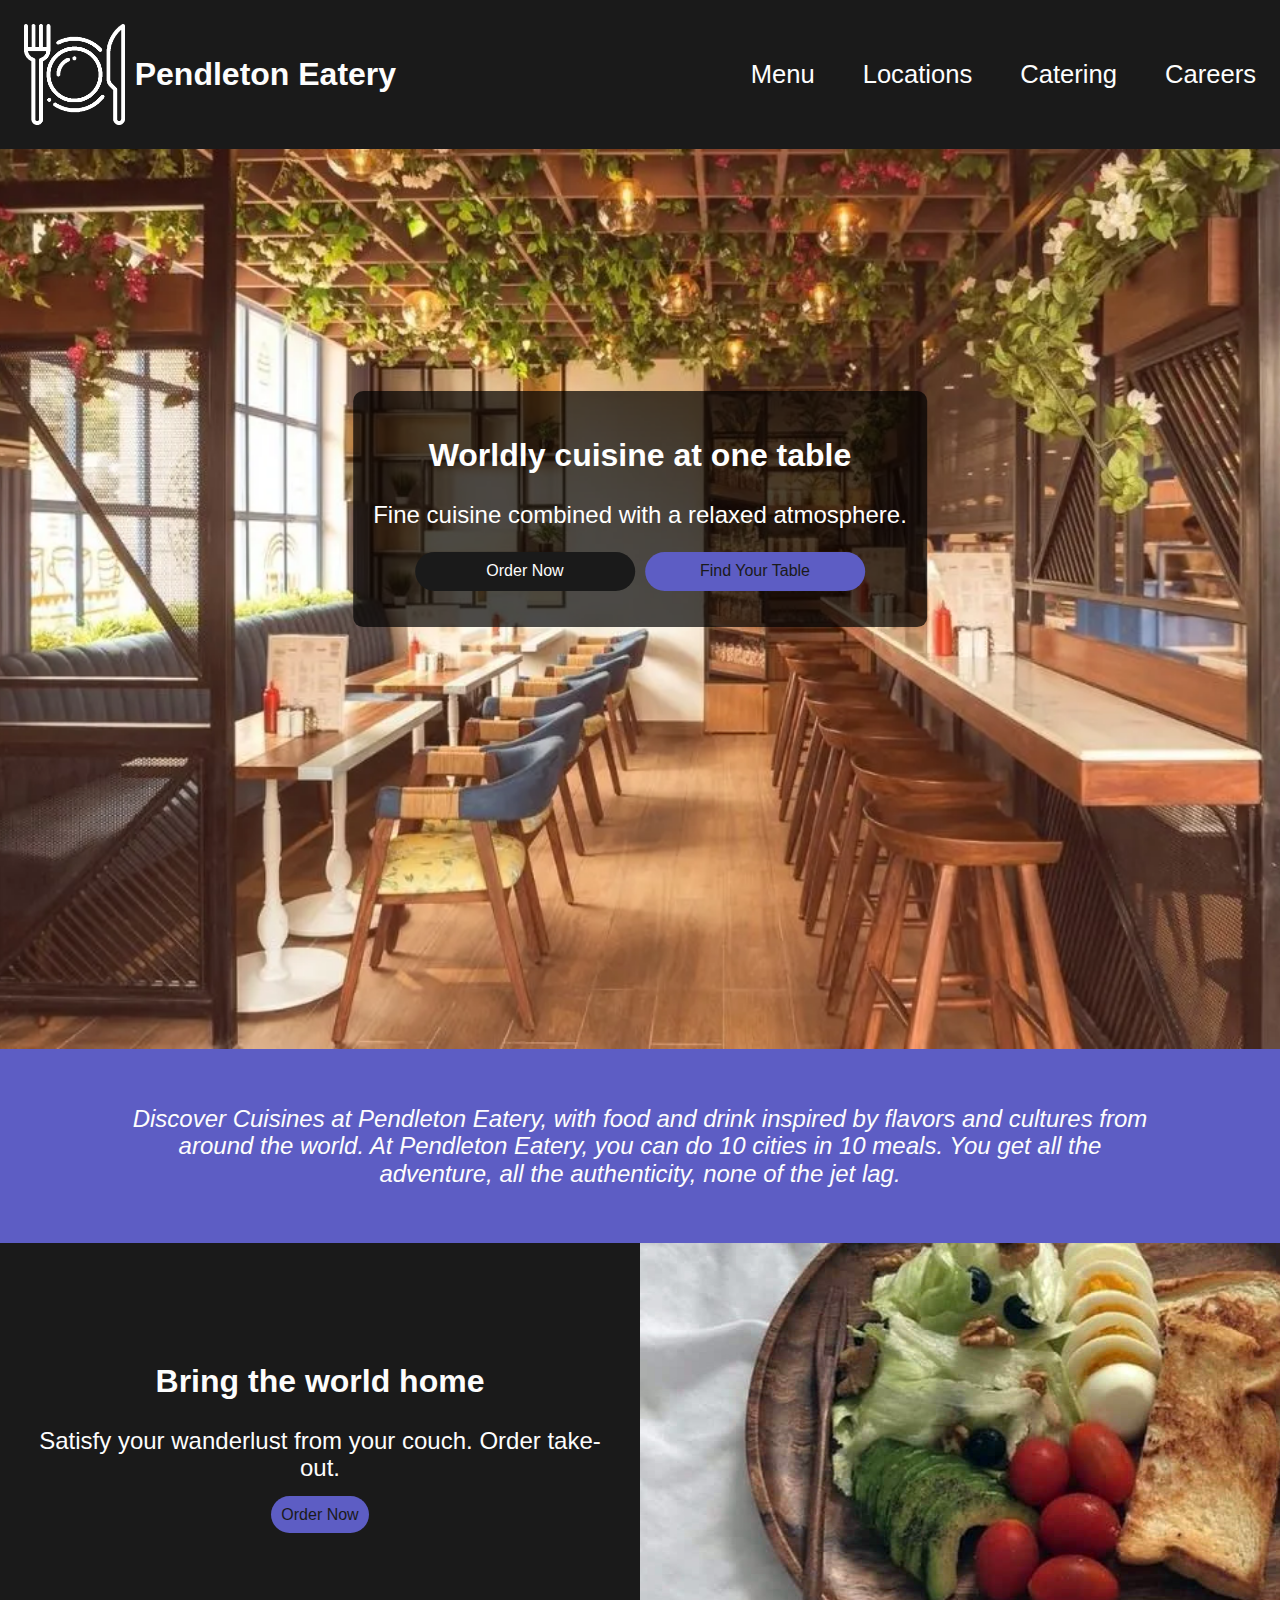
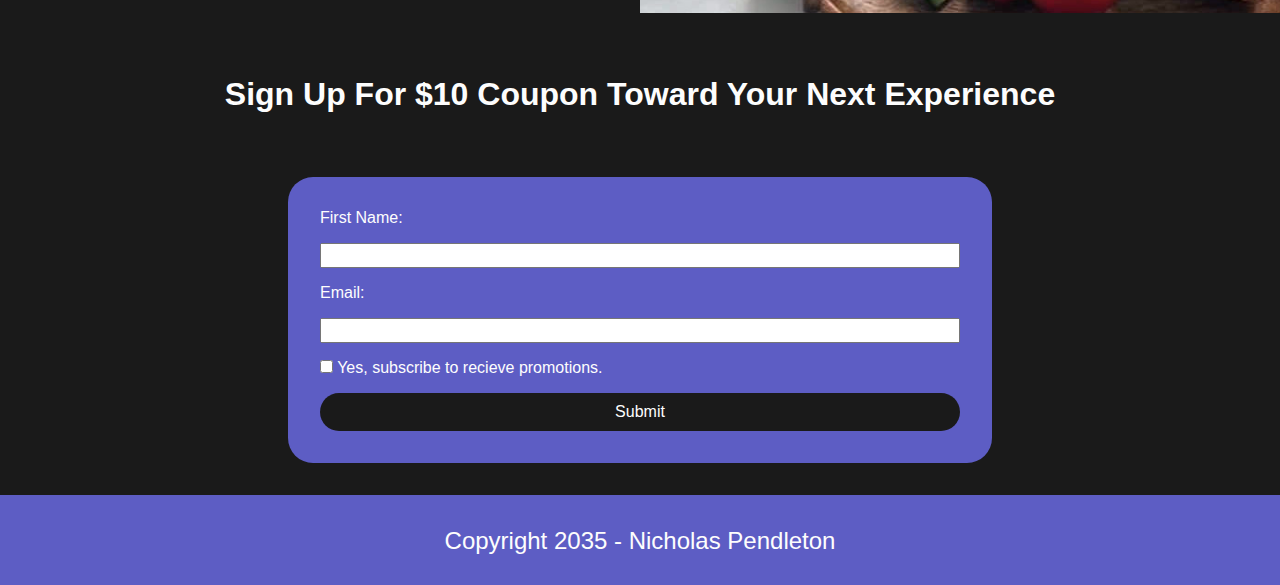
<file: index.html>
<!doctype html>
<html class="no-js" lang="en">

<head>
  <meta charset="utf-8">
  <title>Pendleton Eatery</title>
  <meta name="description" content="This is my submission for project 2">
  <meta name="viewport" content="width=device-width, initial-scale=1">

  <meta property="og:title" content="">
  <meta property="og:type" content="">
  <meta property="og:url" content="">
  <meta property="og:image" content="">

  <link rel="manifest" href="site.webmanifest">
  <link rel="icon" href="./img/logo.png">
  <!-- Place favicon.ico in the root directory -->

  <link rel="stylesheet" href="css/normalize.css">
  <link rel="stylesheet" href="css/main.css">

  <meta name="theme-color" content="#fafafa">
</head>

<body class="body-d-flex-column">
  <header>
    <nav class="navbar">
      <div class="logo-and-name">
        <img src="img/logo.png" class="logo" alt="">
        <a href="./index.html"><h1>Pendleton Eatery</h1></a>
      </div>
      <div id="main-menu" class="main-menu offcanvas-nav">
        <ul id="offcanvas-menu" class="menu">
          <li><a href="./catch-all.html">Menu</a></li>
          <li><a href="./catch-all.html">Locations</a></li>
          <li><a href="./catch-all.html">Catering</a></li>
          <li><a href="./catch-all.html">Careers</a></li>
        </ul>

        <input type="checkbox" id="trymenu-toggle">
        <label for="trymenu-toggle" class="tryhamburger">&#9776;</label>
        <ul class="trymenu">
          <li><a href="./catch-all.html">Menu</a></li>
          <li><a href="./catch-all.html">Locations</a></li>
          <li><a href="./catch-all.html">Catering</a></li>
          <li><a href="./catch-all.html">Careers</a></li>
        </ul>

      </div>
    </nav>
  </header>
  <main>
    <section class="hero">
      <img src="./img/restaurant.webp" alt="" class="hero-image">
      <div class="hero-overlay">
          <h2><strong>Worldly cuisine at one table</strong></h2>
          <p>Fine cuisine combined with a relaxed atmosphere.</p>
          <div class="buttondiv">
            <a href="./catch-all.html" class="button-style1">Order now</a>
            <a href="./catch-all.html" class="button-style2">Find your table</a>
          </div>
        </div>
      </div>
    </section>
    <section class="description">
      <p>Discover Cuisines at Pendleton Eatery, with food and drink inspired by flavors 
        and cultures from around the world. At Pendleton Eatery, you can do 10 cities in 10 meals. You 
        get all the adventure, all the authenticity, none of the jet lag.</p>
    </section>
    <section class="aestfoodblock">
      <div class="aestfoodcontent">
        <h2>Bring the world home</h2>
        <p>Satisfy your wanderlust from your couch. Order take-out.</p>
        <a href="./catch-all.html" class="button-style2">Order now</a>
      </div>
      <div class="aestfoodimgblock"><img src="./img/aestfood1.jpg" class="aestfoodimg" alt=""></div>
    </section>
    <div class="couponformblock">
      <h2>Sign Up For $10 Coupon Toward Your Next Experience</h2>
      <form class="couponform" action="./thank-you.html" id="couponform">
        <label for="FirstName">First Name:</label>
        <input type="text" id="FirstName" name="FirstName" required aria-required="true">

        <label for="contactEmail">Email:</label>
        <input type="email" id="contactEmail" name="contactEmail" required aria-required="true">
      
        <div>
          <input type="checkbox" id="contactpermission" name="contactpermission">
          <label for="contactpermission">Yes, subscribe to recieve promotions.</label>
        </div>

        <button class="button-style1" type="submit">Submit</button>
      </form>
    </div>
  </main>

  <footer>
    <p>Copyright 2035 - Nicholas Pendleton</p>
  </footer>
</body>
</html>
</file>
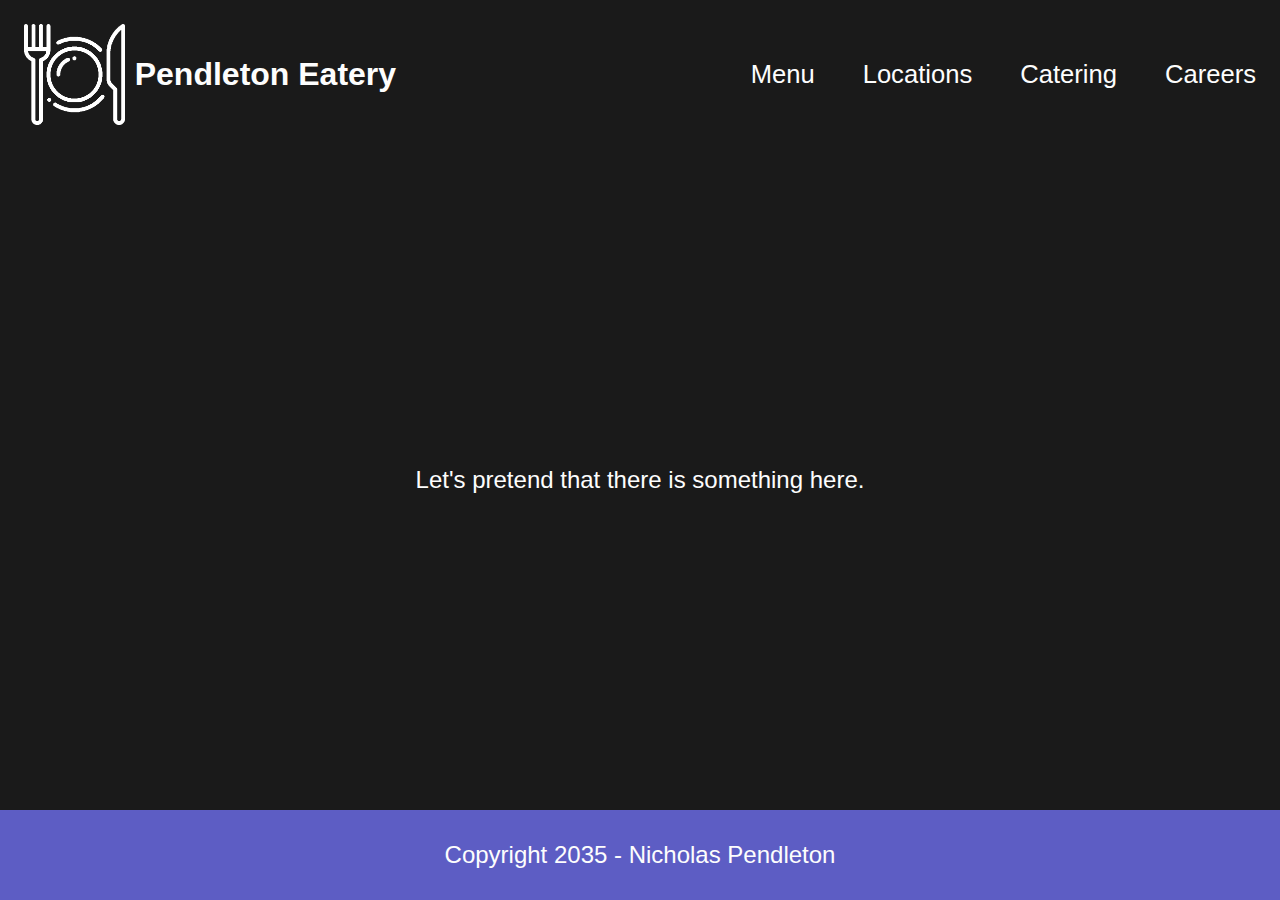
<file: catch-all.html>
<!doctype html>
<html class="no-js" lang="en">

<head>
  <meta charset="utf-8">
  <title>Catch-all</title>
  <meta name="description" content="This is the about page">
  <meta name="viewport" content="width=device-width, initial-scale=1">

  <meta property="og:title" content="">
  <meta property="og:type" content="">
  <meta property="og:url" content="">
  <meta property="og:image" content="">

  <link rel="manifest" href="site.webmanifest">
  <link rel="icon" href="./img/logo.png">
  <!-- Place favicon.ico in the root directory -->

  <link rel="stylesheet" href="css/normalize.css">
  <link rel="stylesheet" href="css/main.css">

  <meta name="theme-color" content="#fafafa">
</head>

<body class="body-d-flex-column">
  <header>
    <nav class="navbar">
      <div class="logo-and-name">
        <img src="img/logo.png" class="logo" alt="">
        <h1>Pendleton Eatery</h1>
      </div>
      <div id="main-menu" class="main-menu offcanvas-nav">
        <ul id="offcanvas-menu" class="menu">
          <li><a href="./catch-all.html">Menu</a></li>
          <li><a href="./catch-all.html">Locations</a></li>
          <li><a href="./catch-all.html">Catering</a></li>
          <li><a href="./catch-all.html">Careers</a></li>
        </ul>

        <input type="checkbox" id="trymenu-toggle">
        <label for="trymenu-toggle" class="tryhamburger">&#9776;</label>
        <ul class="trymenu">
          <li><a href="./catch-all.html">Menu</a></li>
          <li><a href="./catch-all.html">Locations</a></li>
          <li><a href="./catch-all.html">Catering</a></li>
          <li><a href="./catch-all.html">Careers</a></li>
        </ul>

      </div>
    </nav>
  </header>
  <main>
    <p>Let's pretend that there is something here.</p>
  </main>

  <footer>
    <p>Copyright 2035 - Nicholas Pendleton</p>
  </footer>
  <script> src="./js/main.js"</script>
</body>
</html>


</html>
</file>
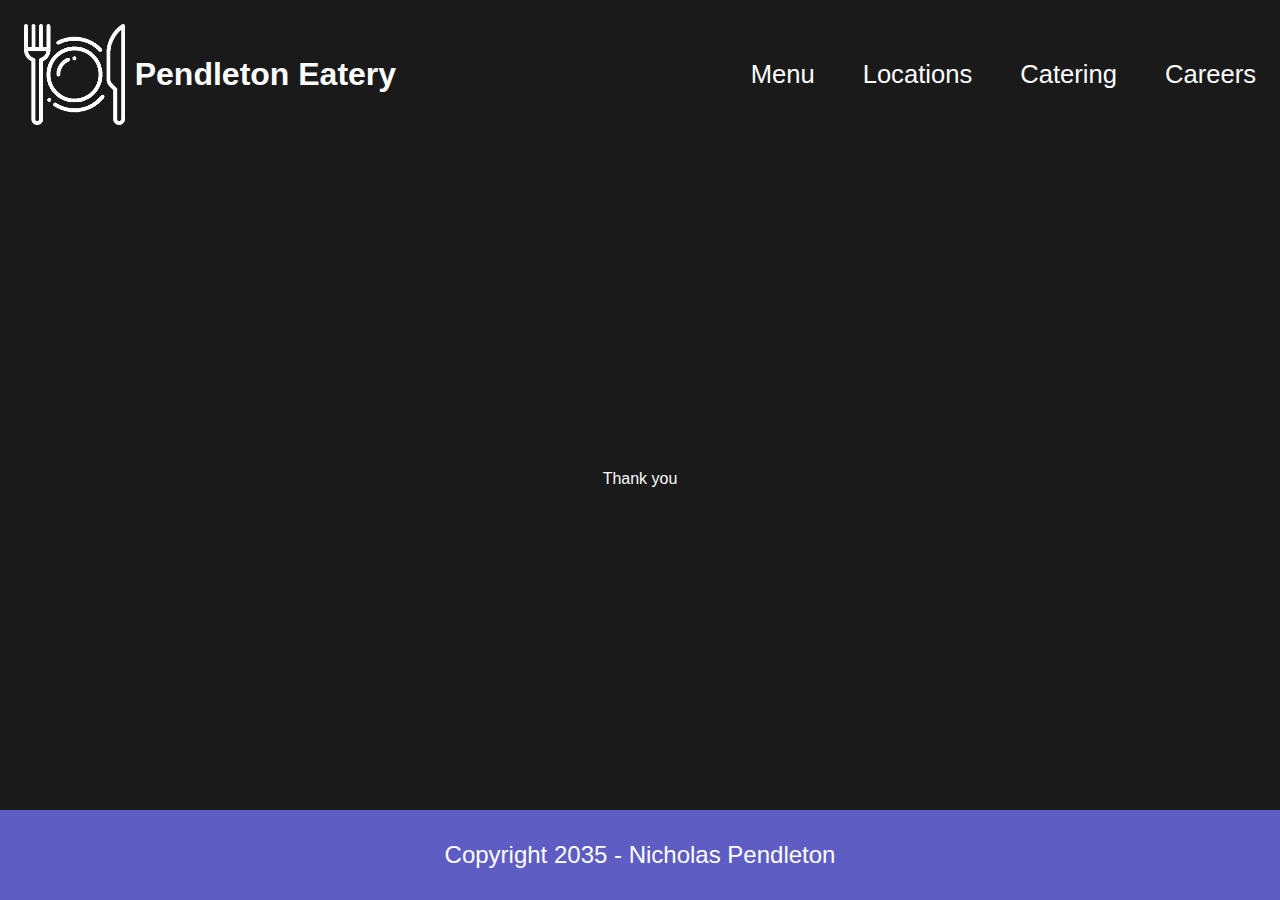
<file: thank-you.html>
<!doctype html>
<html class="no-js" lang="en">

<head>
  <meta charset="utf-8">
  <title>Thank You</title>
  <meta name="description" content="This is a thank you page">
  <meta name="viewport" content="width=device-width, initial-scale=1">

  <meta property="og:title" content="">
  <meta property="og:type" content="">
  <meta property="og:url" content="">
  <meta property="og:image" content="">

  <link rel="manifest" href="site.webmanifest">
  <link rel="icon" href="./img/logo.png">
  <!-- Place favicon.ico in the root directory -->

  <link rel="stylesheet" href="css/normalize.css">
  <link rel="stylesheet" href="css/main.css">

  <meta name="theme-color" content="#fafafa">
</head>

<body class="body-d-flex-column">
  <header>
    <nav class="navbar">
      <div class="logo-and-name">
        <img src="img/logo.png" class="logo" alt="">
        <a href="./index.html"><h1>Pendleton Eatery</h1></a>
      </div>
      <div id="main-menu" class="main-menu offcanvas-nav">
        <ul id="offcanvas-menu" class="menu">
          <li><a href="./catch-all.html">Menu</a></li>
          <li><a href="./catch-all.html">Locations</a></li>
          <li><a href="./catch-all.html">Catering</a></li>
          <li><a href="./catch-all.html">Careers</a></li>
        </ul>

        <input type="checkbox" id="trymenu-toggle">
        <label for="trymenu-toggle" class="tryhamburger">&#9776;</label>
        <ul class="trymenu">
          <li><a href="./catch-all.html">Menu</a></li>
          <li><a href="./catch-all.html">Locations</a></li>
          <li><a href="./catch-all.html">Catering</a></li>
          <li><a href="./catch-all.html">Careers</a></li>
        </ul>

      </div>
    </nav>
  </header>
  <main>
    <div>Thank you</div>
  </main>

  <footer>
    <p>Copyright 2035 - Nicholas Pendleton</p>
  </footer>
  <script> src="./js/main.js"</script>
</body>
</html>
</file>
<file: css/main.css>
/* Place CSS styles here */
html {
    box-sizing: border-box;
    font-family:'Trebuchet MS', 'Lucida Sans Unicode', 'Lucida Grande', 'Lucida Sans', Arial, sans-serif
}

body{
    color: #fdfdfd;
    background-color: #1a1a1a;
    overflow-x: hidden; /*just in case*/
    margin: 0; /*manual constriction*/
    padding: 0; /*manual constriction*/
}

.d-flex {
    display: flex;
}

h1 {
    font-size: 2rem;
}

h2 {
    font-size: 2rem;
}

p{
    font-size: 1.5rem;
}

a{
    text-decoration: none;
    color: #fdfdfd;
}

@media screen and (max-width: 768px) {
    p{
        font-size: 1rem;
    }
    h1 {
        font-size: 2rem;
    }
    h2 {
        font-size: 2rem;
    }
}

li{
    list-style: none;
}

.bordercontainer{
    max-width: 100vw;
    margin: auto;
    padding: 0 20px;
    color: #1a1a1a;
}

main{
    margin: auto;
}

header{
    min-height: 10vh;
    position: sticky;
    top: 0;
    z-index: 1000;
    background-color: #1a1a1a;
    padding: 10px, 10px;
    width: 100vw;
}

.navbar {
    align-items: center;
    background-color: #1a1a1a;
    padding: 1.5rem;
    justify-content: space-between;
    display: flex;
}


.main-menu{
    display: flex;
    justify-content: space-evenly;
    gap: 20px;
}

.logo{
    max-width: 15%;
    height: auto;
    padding-right: 10px;
}

@media screen and (max-width: 768px) {
    .logo {
        display: none;
    }
}

.logo-and-name{
    display: inline-flex;
    align-items: center;
}

.body-d-flex-column{
    display: flex;
    flex-direction: column;
    min-height: 100vh;
    max-width: 100vw;
    align-items: center;
    align-content: center;
    justify-content: center;
    justify-items: center;
    text-align: center;
}

footer{
    background-color: #5d5dc4;
    text-align: center;
    align-content: center;
    min-height: 10vh;
    width: 100vw;
}



.offcanvas-nav {
    position: relative; /* To position the menu within */
}

.menu {
    display: none;
}

.menu a{
    color: #fdfdfd;
    list-style: none;
    text-decoration: none;
    font-size: 2vw;
}

.menu a:hover{
    color:#5d5dc4;
}



.offcanvas-nav {
    display: block;
}

@media (min-width: 769px) {
    .offcanvas-nav {
    display: block;
    }

.menu {
    display: flex;
    gap: 3rem;
    position: static; 
    width: auto;
    transform: none;
    box-shadow: none;
    transition: none;
}
}

.buttondiv{
    display: flex;
    gap: 10px;
    justify-content: center;
    margin: 1rem;
}

.button-style1{
    min-width: 200px;
    color: #fdfdfd;
    background-color: #1a1a1a;
    border: #fdfdfd;
    border-radius: 25px;
    padding: 10px;
    font-weight: 100;
    cursor: pointer;
    text-decoration: none;
    text-transform: capitalize;
}

.button-style1:hover{
    background-color: #fdfdfd;
    color:#1a1a1a;
}
.button-style2:hover{
    background-color: #fdfdfd;
}

.button-style2{
    min-width: 200px;
    color: #1a1a1a;
    background-color: #5d5dc4;
    border: #fdfdfd;
    border-radius: 25px;
    padding: 10px;
    font-weight: 100;
    cursor: pointer;
    text-decoration: none;
    text-transform: capitalize;
}

@media (max-width: 768px){
    .buttondiv{
        display: flex;
        flex-direction: column;
    }
    .button-style1{
        font-size: 3vw;
    }
    .button-style2{
        font-size: 3vw;
    }

}

.hero{
    height: 100vh;
    position: relative;
    width: 100vw;
    z-index: 2;
}

/* Hero Image */
.hero-image {
    width: 100vw;
    height: 100vh;
    object-fit: cover;
}

/* Overlay Content */
.hero-overlay {
    position: absolute;
    transform: translate(-50%, -50%);
    left: 50%;
    top: 40vh;
    text-align: center;
    color: white;
    background: rgba(0, 0, 0, 0.7);
    padding: 20px;
    border-radius: 10px;
}

.tryhamburger {
    display: none;
    font-size: 3rem;
    color: #fdfdfd;
    cursor: pointer;
}

#trymenu-toggle {
    display: none;
}

.trymenu{
    display: none;
}

@media (max-width: 768px) {
    .tryhamburger{
        display: block;
    }
    
    .trymenu{
        display: none;
        flex-direction: column;
        gap: 2rem;
        position: absolute;
        top: 5vh;
        width: 30vw;
        background-color: #1a1a1a;
        text-align: left;
        height: 11rem;
        text-decoration: none;
        color:#fdfdfd;
        padding-top: 40px;
        padding-bottom: 40px;
        padding-right: 40px;
        border-bottom-left-radius: 25px;
        transform: translateX(-60%);
    }

    .trymenu a{
        color: #fdfdfd;
        text-decoration: none;
        font-size: 1rem;
    }

    .trymenu a:hover{
        text-decoration: underline;
    }

    #trymenu-toggle:checked + .tryhamburger + .trymenu {
        display: flex;
    }
}

.description{
    min-height: 10vh;
    background-color: #5d5dc4;
    color: #fdfdfd;
    padding-top: 2rem;
    padding-bottom: 2rem;
    padding-left: 8rem;
    padding-right: 8rem;
    text-align: center;
    justify-content: center;
    z-index: 1;
    font-style: italic;
}

@media (max-width: 768px) {
    .description{
        padding: 2rem;
    }
}

.aestfoodblock{
    display: flex;
}

@media (max-width: 768px) {
    .aestfoodblock {
        flex-direction: column;
    }
    .aestfoodimgblock {
        width: 100vw;
        height: auto;
    }
    .aestfoodimg {
        min-width: 100vw;
        height: auto;
        padding-top: 2rem;
    }
    .aestfoodcontent{
        text-align: center;
        padding: 1rem;
        gap: 1rem;
    }
}

.aestfoodimgblock {
    max-width: 50vw;
}

.aestfoodimg {
    width: 130%;
}

.aestfoodcontent{
    text-align: center;
    align-content: center;
    padding-left: 20px;
    padding-right: 20px;
    padding-top: 1rem;
    padding-bottom: 1rem;
}

.couponformblock{
    padding-top: 2rem;
    padding-bottom: 2rem;
    justify-items: center;
}

.couponform{
    display: flex;
    flex-direction: column;
    gap: 1rem;
    background-color: #5d5dc4;
    border-radius: 25px;
    justify-content: center;
    align-items: left;
    margin-top: 4rem;
    padding: 2rem;
    width: 50vw;
    text-align: left;
}
</file>
